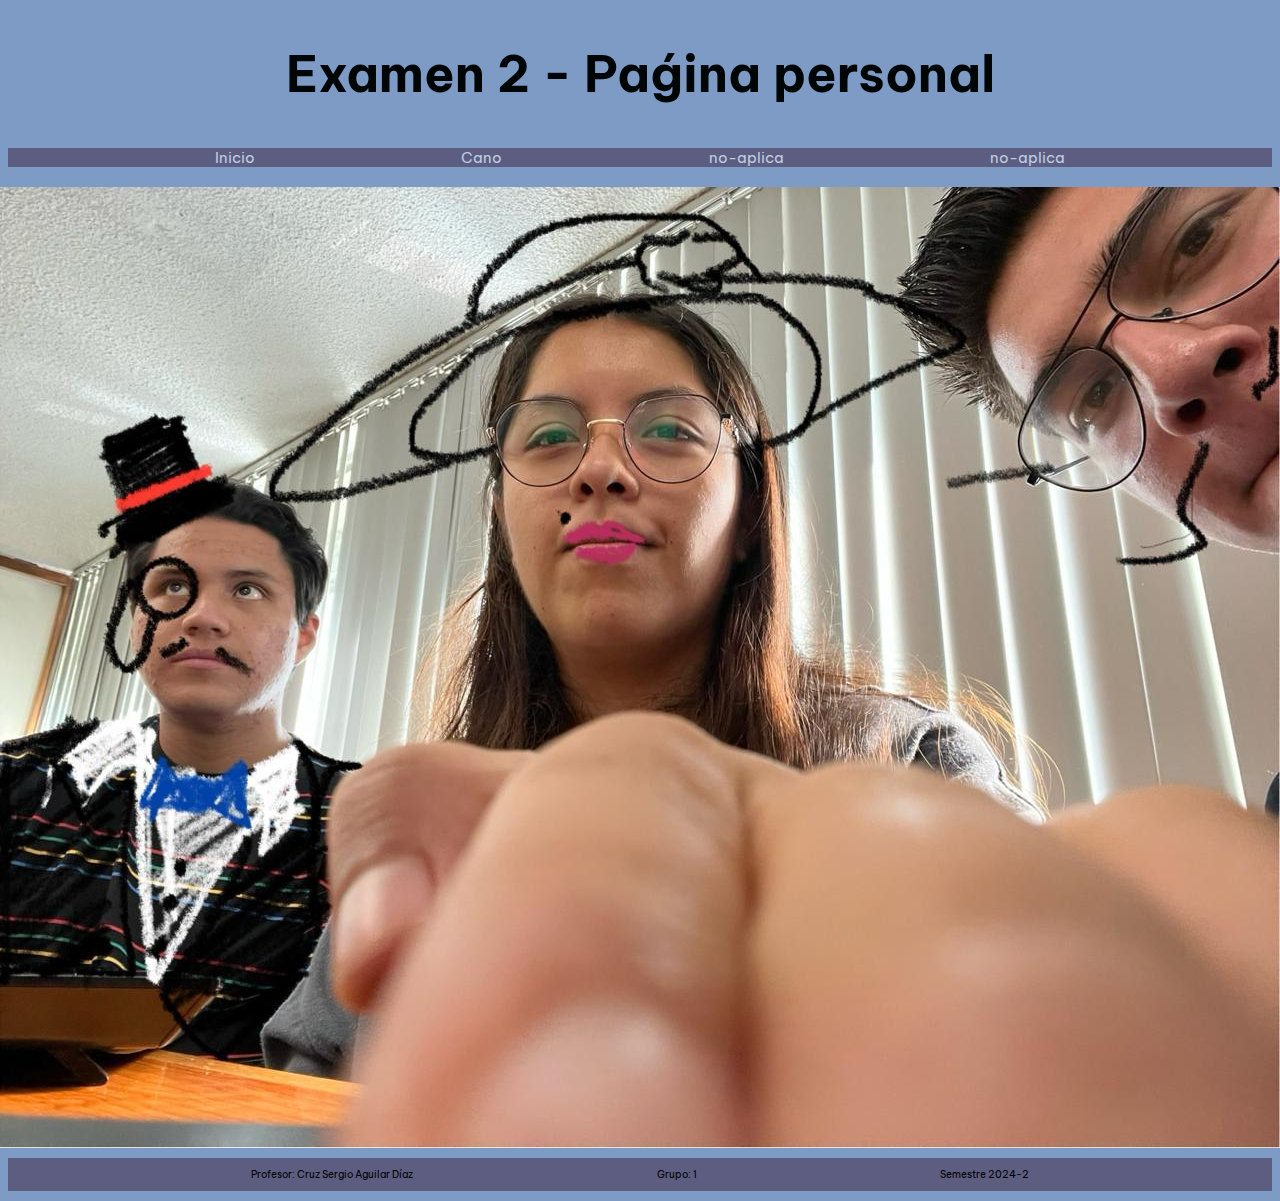
<file: index.html>
<!DOCTYPE html>
<html lang="es">
<head>
    <meta charset="UTF-8">

    <link rel="preconnect" href="https://fonts.googleapis.com">
    <link rel="preconnect" href="https://fonts.gstatic.com" crossorigin>
    <link href="https://fonts.googleapis.com/css2?family=Be+Vietnam+Pro:ital,wght@0,100;0,200;0,300;0,400;0,500;0,600;0,700;0,800;0,900;1,100;1,200;1,300;1,400;1,500;1,600;1,700;1,800;1,900&display=swap" rel="stylesheet">

    <link rel="stylesheet" href="styles.css"/>
    <title>Examen 2</title>
</head>
<body>

  <section class="header">
    <h1>Examen 2 - Paǵina personal</h1>
  </section>

  <nav class="navegacion">
    <a class="navegacion__enlace" href="index.html">Inicio</a>
    <a class="navegacion__enlace" href="cano.html">Cano</a>
    <a class="navegacion__enlace" href="lesli.html">no-aplica</a>
    <a class="navegacion__enlace" href="hector.html">no-aplica</a>
  </nav>

  <div class="div_img">
    <section class="imagen__1">
      <img src="img/juntos.jpeg" alt="juntos">
    </section>  
  </div>

  <footer class="footer">
    <p class="footer__p">Profesor: Cruz Sergio Aguilar Díaz</p>
    <p class="footer__p">Grupo: 1</p>
    <p class="footer__p">Semestre 2024-2</p>
  </footer>
  

</body>
</html>
</file>
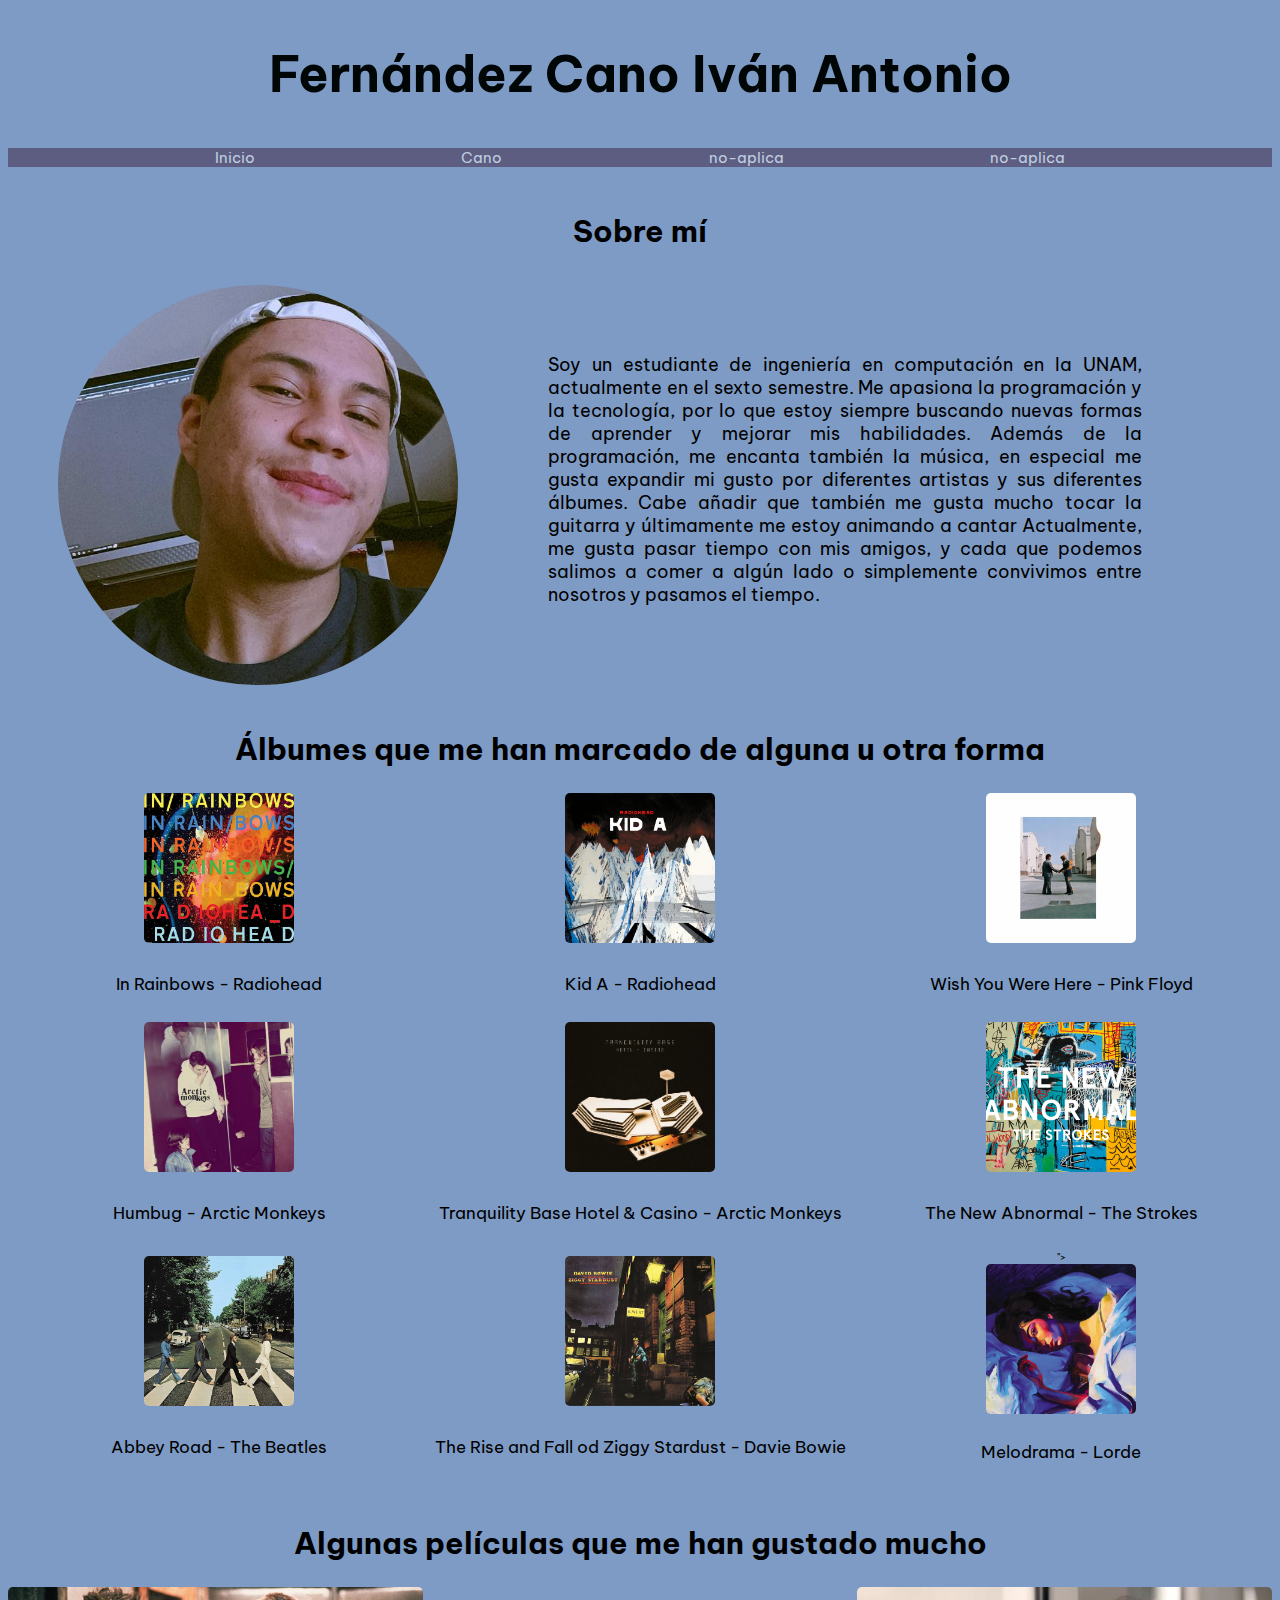
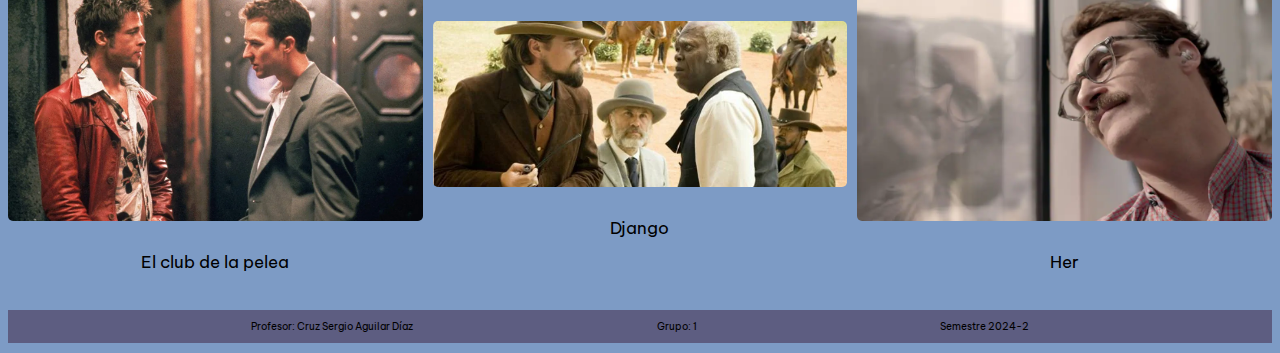
<file: cano.html>
<!DOCTYPE html>
<html lang="es">
<head>
    <meta charset="UTF-8">
    <link rel="stylesheet" href="styles.css">

    <link rel="preconnect" href="https://fonts.googleapis.com">
    <link rel="preconnect" href="https://fonts.gstatic.com" crossorigin>
    <link href="https://fonts.googleapis.com/css2?family=Be+Vietnam+Pro:ital,wght@0,100;0,200;0,300;0,400;0,500;0,600;0,700;0,800;0,900;1,100;1,200;1,300;1,400;1,500;1,600;1,700;1,800;1,900&display=swap" rel="stylesheet">

    <meta name="viewport" content="width=device-width, initial-scale=1.0">
    <title>Examen 2</title>
</head>
<body>

  <section class="header">
    <h1>Fernández Cano Iván Antonio </h1>
  </section>

  <nav class="navegacion">
    <a class="navegacion__enlace" href="index.html">Inicio</a>
    <a class="navegacion__enlace" href="cano.html">Cano</a>
    <a class="navegacion__enlace" href="lesli.html">no-aplica</a>
    <a class="navegacion__enlace" href="hector.html">no-aplica</a>
  </nav>

  <section class="descripcion-general">
    <h2>Sobre mí</h2>
    <div class="contenedor-grid">
      <img src="img/cano1.png" alt="Foto de mí">
      <div class="texto-descripcion">
        <p>
          Soy un estudiante de ingeniería en computación en la UNAM, 
          actualmente en el sexto semestre. Me apasiona la programación y la tecnología, por lo que 
          estoy siempre buscando nuevas formas de aprender y mejorar mis habilidades. 
          Además de la programación, me encanta también la música, 
          en especial me gusta expandir mi gusto por diferentes artistas
          y sus diferentes álbumes. Cabe añadir que también me gusta mucho tocar la guitarra
          y últimamente me estoy animando a cantar
          Actualmente, me gusta pasar tiempo con mis amigos, y cada que podemos salimos a comer a algún lado
          o simplemente convivimos entre nosotros y pasamos el tiempo.
        </p>
      </div>
    </div>
  </section>

  <section class="gustos-musicales">
    <h2>Álbumes que me han marcado de alguna u otra forma</h2>
    <div class="contenedor-grid__2">
      <div class="album">
        <a href="https://www.youtube.com/watch?v=bgsmr7t8zGE&list=OLAK5uy_lvqkQRb8iVo2obChPXi9XFRLoIyaxbTj8&index=2&ab_channel=Radiohead-Topic">
          <img src="img/in_rainbows.jpg" alt="in_rainbows">
        </a>
        <p class="album__texto">In Rainbows - Radiohead</p>
      </div>

      <div class="album">
        <a href="https://www.youtube.com/watch?v=NUnXxh5U25Y&list=OLAK5uy_nZquM-iYg8ppQxrwe-KpcxH3FfcrL8smI&index=2&ab_channel=Radiohead-Topic">
          <img src="img/kidA.png" alt="kid_A">
        </a>  
        <p class="album__texto">Kid A - Radiohead</p>
      </div>

      <div class="album">
        <a href="https://www.youtube.com/watch?v=54W8kktFE_o&list=OLAK5uy_mzowhqljIOba8BVGEmVkeaWeL2S_bO4bw&index=2&ab_channel=PinkFloyd-Topic">
          <img src="img/wish-you-were-here.jpg" alt="wish_you_were_here">
        </a>
        <p class="album__texto">Wish You Were Here - Pink Floyd</p>
      </div>

      <div class="album">
        <a href="https://www.youtube.com/watch?v=NxVBDqbPXDc&list=OLAK5uy_ncpdjL3_KXOnNliFvCEOTEtXGhme3Jfqo&index=2&ab_channel=ArcticMonkeys-Topic">
          <img src="img/humbug.jpg" alt="humbug">
        </a>
        <p class="album__texto">Humbug - Arctic Monkeys</p>
      </div>

      <div class="album">
        <a href="https://www.youtube.com/watch?v=5QqXXjDKNP4&list=OLAK5uy_k1mcSWx0aLWGsylsyyXaprA2arXKF-o0I&index=2&ab_channel=ArcticMonkeys-Topic">
          <img src="img/Tranquility-Base-Hotel-Casino.jpg" alt="tbh&c">
        </a>     
        <p class="album__texto">Tranquility Base Hotel & Casino - Arctic Monkeys</p>
      </div>

      <div class="album">
        <a href="https://www.youtube.com/watch?v=826mxiKjoP0&list=OLAK5uy_mIPgAqJi0-TwDIDkX8x0jvBb9TqXTEdVw&index=2&ab_channel=TheStrokes-Topic">
          <img src="img/the-strokes-the-new-abnormal.jpg" alt="the_new_abnormal">
        </a>
        <p class="album__texto">The New Abnormal - The Strokes</p>
      </div>

      <div class="album">
        <a href="https://www.youtube.com/watch?v=wqaKHHxQFZc&list=OLAK5uy_k2JcEE3_maNjnVBKU2s1JjhaZ4rxwgaME&index=2&ab_channel=TheBeatles-Topic">
          <img src="img/abbeyroad.jpg" alt="abbeyroad">
        </a>
        <p class="album__texto">Abbey Road - The Beatles</p>
      </div>

      <div class="album">
        <a href="https://www.youtube.com/watch?v=2ObjtVdsV3I&list=OLAK5uy_lLqrDSsxVNgt7dqhjvnHtKh0PAHIDw5Lw&index=2&ab_channel=DavidBowie-Topic">
          <img src="img/davidbowie.jpg" alt="davidbowie">
        </a>
        <p class="album__texto">The Rise and Fall od Ziggy Stardust  - Davie Bowie</p>
      </div>

      <div class="album">
        <a href="<img src="img/melodrama.jpg" alt="melodrama"></a>">
          <img src="img/melodrama.jpg" alt="melodrama">
        </a>
        <p class="album__texto">Melodrama - Lorde</p>
      </div>
    </div>
  </section>

  <section class="gustos-peliculas">
    <h2>Algunas películas que me han gustado mucho</h2>
    <div class="contenedor-grid__3">
      <div class="pelicula">
        <a href="https://www.youtube.com/watch?v=CR5Jp_ag2M8&ab_channel=Movieclips">
          <img src="img/fight.webp" alt="fightclub">
        </a> 
        <p class="pelicula__texto">El club de la pelea</p>
      </div>

      <div class="pelicula">
          <a href="https://www.youtube.com/watch?v=QbmDpEhAp48&ab_channel=BadWolf">
            <img src="img/django.webp" alt="Django">
          </a>
        <p class="pelicula__texto">Django</p>
      </div>
      <div class="pelicula">
          <a href="https://www.youtube.com/watch?v=8aPzZEA1jFo&ab_channel=PawanMistry">
            <img src="img/her-2.webp" alt="Her">
          </a>
        <p class="pelicula__texto">Her</p>
      </div>
    </div>
  </section>



  <footer class="footer">
    <p class="footer__p">Profesor: Cruz Sergio Aguilar Díaz</p>
    <p class="footer__p">Grupo: 1</p>
    <p class="footer__p">Semestre 2024-2</p>
  </footer>

</body>
</html>
</file>
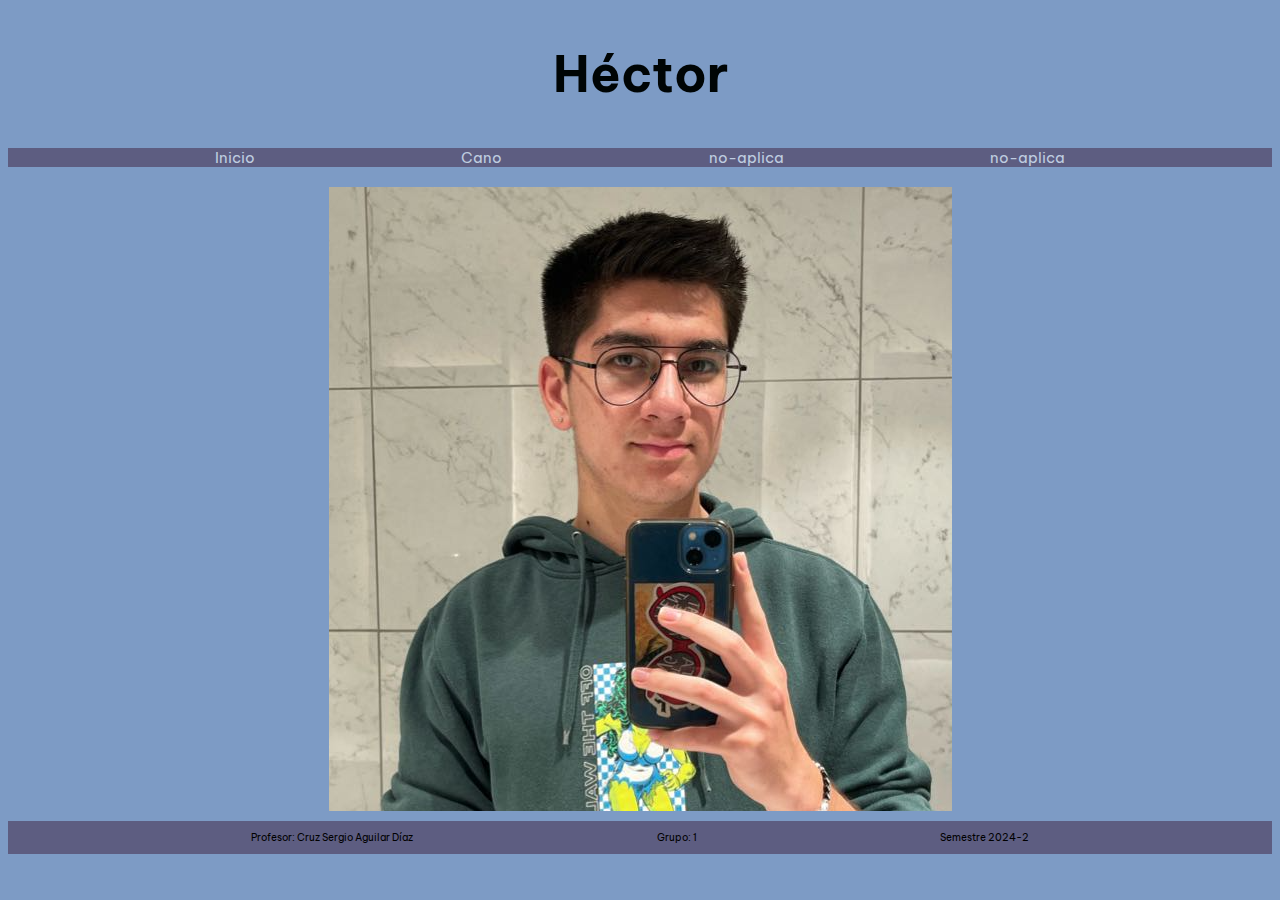
<file: hector.html>
<!DOCTYPE html>
<html lang="es">
<head>
    <meta charset="UTF-8">
    <link rel="stylesheet" href="styles.css">

    <link rel="preconnect" href="https://fonts.googleapis.com">
    <link rel="preconnect" href="https://fonts.gstatic.com" crossorigin>
    <link href="https://fonts.googleapis.com/css2?family=Be+Vietnam+Pro:ital,wght@0,100;0,200;0,300;0,400;0,500;0,600;0,700;0,800;0,900;1,100;1,200;1,300;1,400;1,500;1,600;1,700;1,800;1,900&display=swap" rel="stylesheet">

    <title>Proyecto 2</title>
</head>
<body>
  <section class="header">
    <h1>Héctor</h1>
  </section>

  <nav class="navegacion">
    <a class="navegacion__enlace" href="index.html">Inicio</a>
    <a class="navegacion__enlace" href="cano.html">Cano</a>
    <a class="navegacion__enlace" href="lesli.html">no-aplica</a>
    <a class="navegacion__enlace" href="hector.html">no-aplica</a>
  </nav>

  <div class="div_img">
    <section class="imagen__2">
      <img src="img/hectorbueno.png" alt="cano">
    </section>  
  </div>

  <footer class="footer">
    <p class="footer__p">Profesor: Cruz Sergio Aguilar Díaz</p>
    <p class="footer__p">Grupo: 1</p>
    <p class="footer__p">Semestre 2024-2</p>
  </footer>

</body>
</html>
</file>
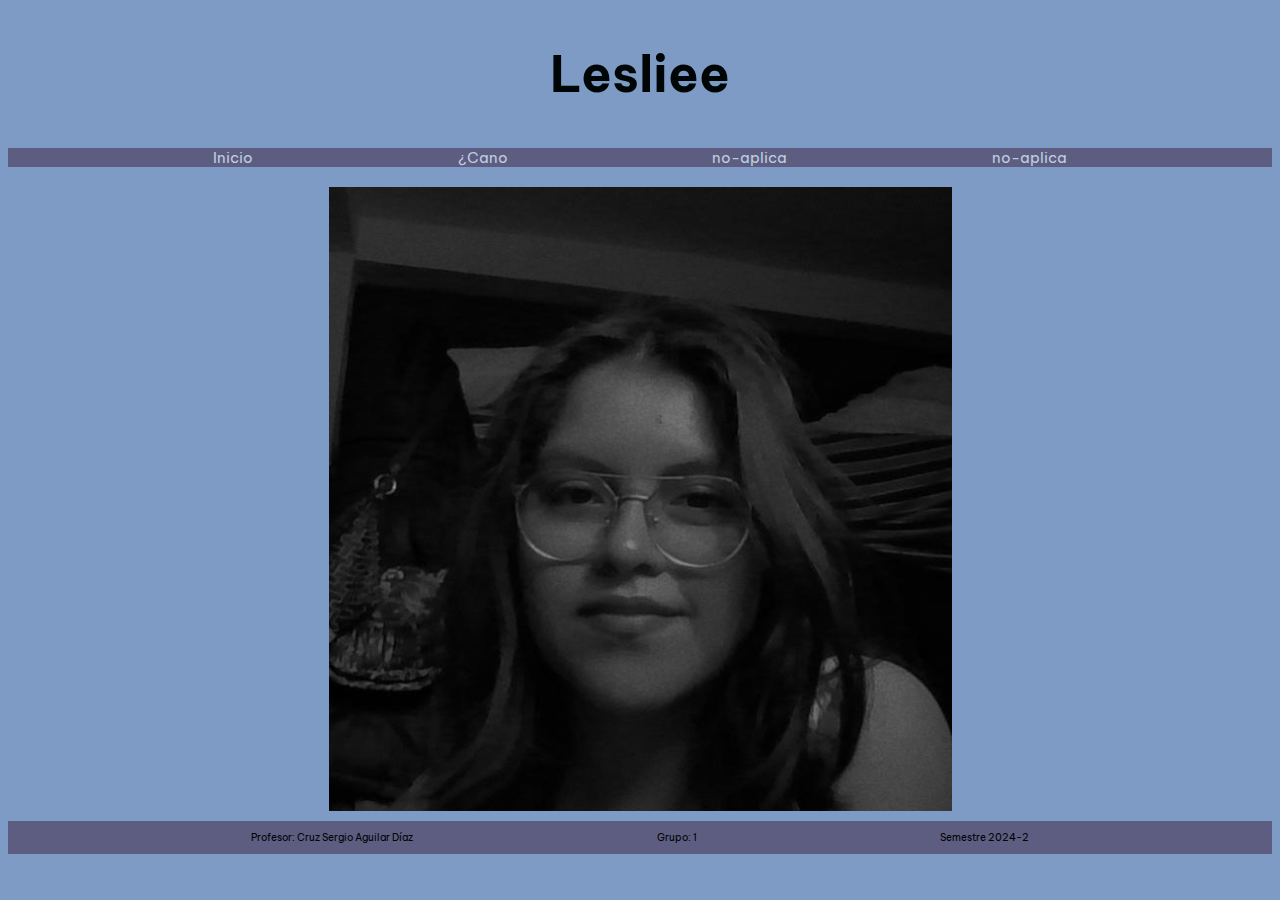
<file: lesli.html>
<!DOCTYPE html>
<html lang="es">
<head>
    <meta charset="UTF-8">
    <link rel="stylesheet" href="styles.css">

    <link rel="preconnect" href="https://fonts.googleapis.com">
    <link rel="preconnect" href="https://fonts.gstatic.com" crossorigin>
    <link href="https://fonts.googleapis.com/css2?family=Be+Vietnam+Pro:ital,wght@0,100;0,200;0,300;0,400;0,500;0,600;0,700;0,800;0,900;1,100;1,200;1,300;1,400;1,500;1,600;1,700;1,800;1,900&display=swap" rel="stylesheet">

    <title>Proyecto 2</title>
</head>
<body>
  <section class="header">
    <h1>Lesliee</h1>
  </section>

  <nav class="navegacion">
    <a class="navegacion__enlace" href="index.html">Inicio</a>
    <a class="navegacion__enlace" href="cano.html">¿Cano</a>
    <a class="navegacion__enlace" href="lesli.html">no-aplica</a>
    <a class="navegacion__enlace" href="hector.html">no-aplica</a>
  </nav>

  <div class="div_img">
    <section class="imagen__2">
      <img src="img/lesliee.png" alt="cano">
    </section>  
  </div>

  <footer class="footer">
    <p class="footer__p">Profesor: Cruz Sergio Aguilar Díaz</p>
    <p class="footer__p">Grupo: 1</p>
    <p class="footer__p">Semestre 2024-2</p>
  </footer>

</body>
</html>
</file>
<file: styles.css>
:root{
    --black: #000505; /* black */
    --columbiaBlue: #7d9bc5; /* columibaBlue */
    --white: #bfcde0; /* white */
    --spaceCadet: #3b3355; /* ultraviolet */
    --ultraviolet: #5d5d81; /* space cadet */
    --fuentePrincipal: "Be Vietnam Pro", sans-serif;
}


html {
    box-sizing: border-box;
    font-size: 62.5%;
    font-family: var(--fuentePrincipal);
  }


*, *:before, *:after {
    box-sizing: inherit;
  }

body{
    background-color: var(--columbiaBlue);
}

.header{
    display: flex;
    justify-content: center;
}


h1{
    color: var(--black);
    font-size: 5rem;
}

@media (max-width: 960px) {
  h1{
    color: var(--black);
    font-size: 3rem;
}
}

h2{
    font-size: 3rem;
}

section{
    display: flex;
    justify-content: center;   
}

/*Estilos correspondientes a descripción sobre mí*/

.descripcion-general {
    display: flex;
    flex-direction: column;
    align-items: center;
    margin: 2rem 0;
    text-align: center;
  }
  
  .contenedor-grid {
    display: grid;
    grid-template-columns: 1fr;
    grid-gap: 1rem;
    align-items: center;

    justify-items: center;
  }
  
  .contenedor-grid img {
    width: 280px;
    height: 280px;
    object-fit: cover;
    border-radius: 50%;
    margin-top: 1rem;
  }
  
  .texto-descripcion {
    display: flex;
    flex-direction: column;
    justify-content: center;
    text-align: justify;
    font-size: 1.8rem;
    margin-left: 5rem;
    margin-right: 5rem;
  }
  
  @media (min-width: 980px) {
    .contenedor-grid {
      grid-template-columns: 400px 2fr;
      margin-left: 5rem;
      margin-right: 5rem;
    }
  
    .contenedor-grid img {
      width: 400px;
      height: 400px;
    }

    .texto-descripcion {
        display: flex;
        flex-direction: column;
        justify-content: center;
        font-size: 1.8rem;
        text-align: justify;
        padding: 1rem 3rem;
      }
  }


/*Cuadricula para los gustos musicales*/

.gustos-musicales {
    display: flex;
    flex-direction: column;
    align-items: center;
    margin: 2rem 0;
    text-align: center;
  }
  
  .contenedor-grid__2 {
    display: grid;
    grid-template-columns: repeat(3, 1fr);
    grid-gap: 1rem;
    align-items: center;
    justify-items: center;
  }
  
  .album {
    display: flex;
    flex-direction: column;
    align-items: center;
  }
  
  .album img {
    width: 150px;
    height: 150px;
    object-fit: cover;
    border-radius: 5px;
    margin-bottom: 1rem;
  }

  .album img:hover{
    width: 170px;
    height: 170px;
    object-fit: cover;
    border-radius: 5px;
    margin-bottom: 1rem;
  }

.album__texto{
    font-size: 1.7rem;
}
  
  @media (max-width: 960px) {
    .contenedor-grid__2 {
        grid-template-columns: 1fr;
      }
  
    .album {
        margin-bottom: 2rem;
    }

    .album img {
        width: 220px;
        height: 220px;
        object-fit: cover;
        border-radius: 5px;
        margin-bottom: 1rem;
    }

    .album img:hover{
        width: 260px;
        height: 260px;
        object-fit: cover;
        border-radius: 5px;
        margin-bottom: 1rem;
    }
  }

/*Apartado de películas*/
.gustos-peliculas {
    display: flex;
    flex-direction: column;
    align-items: center;
    margin: 2rem 0;
    text-align: center;
  }
  
  .contenedor-grid__3 {
    display: grid;
    grid-template-columns: repeat(3, 1fr);
    grid-gap: 1rem;
    align-items: center;
    justify-items: center;
  }
  
  .pelicula {
    display: flex;
    flex-direction: column;
    align-items: center;
  }
  
  .pelicula img {
    width: 100%;
    height: auto;
    object-fit: cover;
    border-radius: 5px;
    margin-bottom: 1rem;
  }
  
  .pelicula img:hover{
    width: 90%;
    height: auto;
    object-fit: cover;
    border-radius: 5px;
    margin-bottom: 1rem;
  }

.pelicula__texto{
    font-size: 1.7rem;
}

  @media (max-width: 960px) {
    .contenedor-grid__3 {
      grid-template-columns: 1fr;
    }
  
    .pelicula {
      margin-bottom: 2rem;
    }
  }



.navegacion{
    margin-top: 1rem;
    margin-bottom: 2rem;
    display: flex;
    justify-content: space-evenly;

    background-color: var(--ultraviolet);
}

.navegacion__enlace{
    text-decoration: none;
    color: var(--white);
    font-size: 1.5rem;
}

.navegacion__enlace:hover{
    font-size: 1.8rem;
    font-weight:bolder;
}

.footer{
    margin-top: 1rem;
    margin-bottom: 1rem;
    display: flex;
    justify-content: space-evenly;
    background-color: #5d5d81;
}

.footer__p{
    font-size: 1rem;
}
</file>
